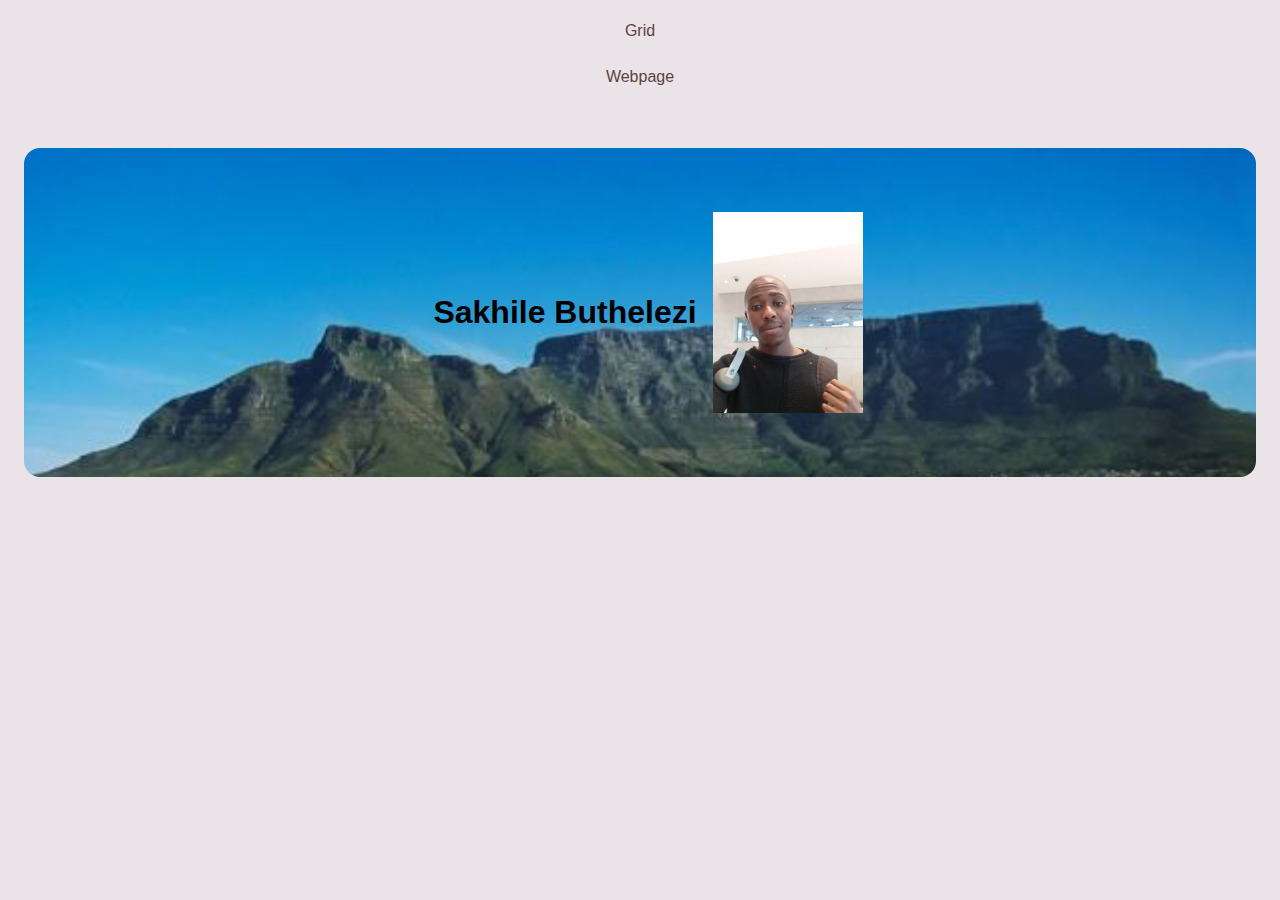
<file: index.html>
<!DOCTYPE html>
<html lang="en">
<head>
    <meta charset="UTF-8">
    <meta http-equiv="X-UA-Compatible" content="IE=edge">
    <meta name="viewport" content="width=device-width, initial-scale=1.0">
    <a href="my-webpage-grid.html">Grid</a>
    <a href="my-webpage.html">Webpage</a>
    <link rel="stylesheet" href="style.css">
    <title>Document</title>

</head>
<body>
    <div class="me">
        <h1>Sakhile Buthelezi</h1>
        <img class="self" src="me.png" alt="My image" width="150">

    </div>
</body>
</html>
</file>
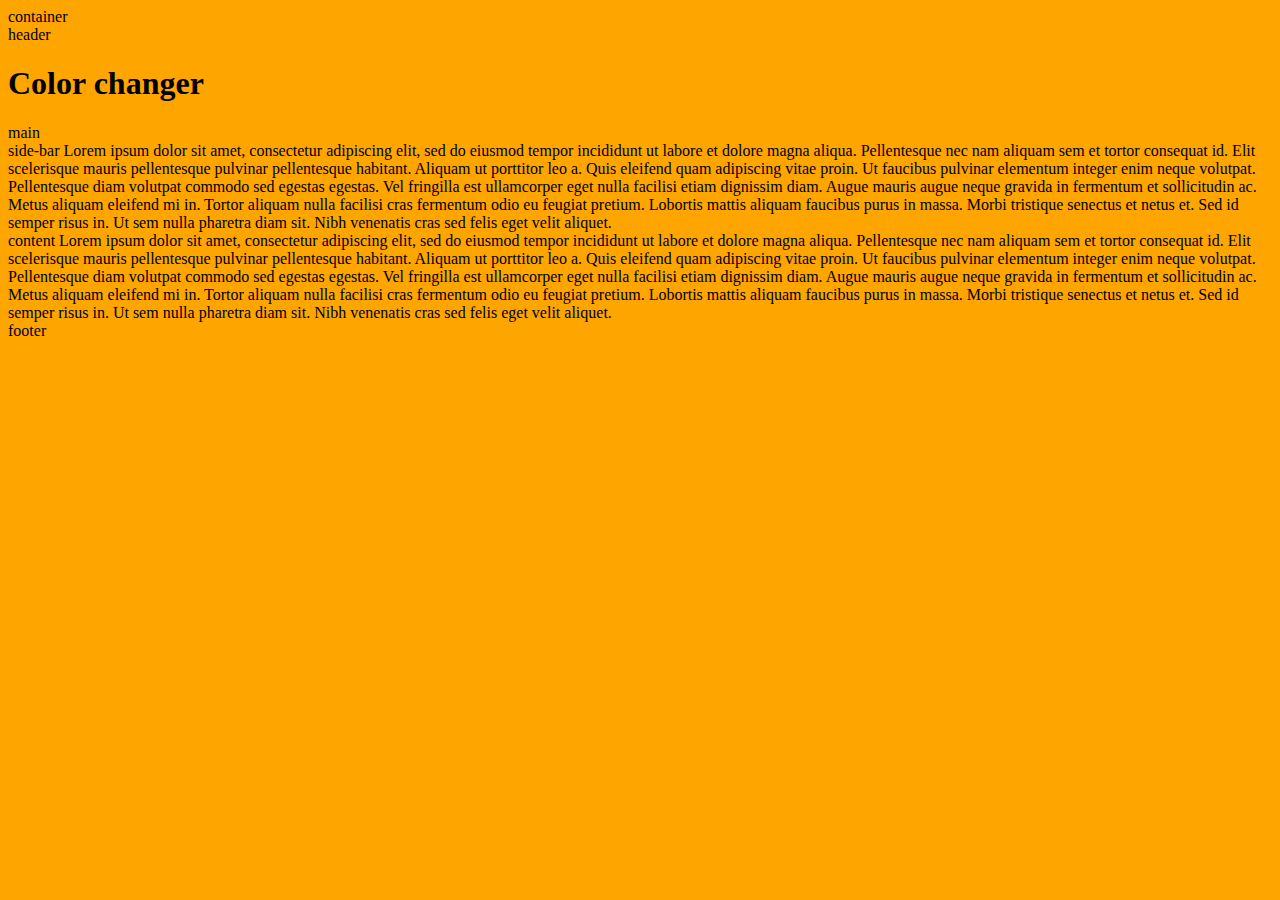
<file: media.html>
<!DOCTYPE html>
<html lang="en">

<head>
    <meta charset="UTF-8">
    <meta http-equiv="X-UA-Compatible" content="IE=edge">
    <meta name="viewport" content="width=device-width, initial-scale=1.0">
    <title>Document</title>
</head>
<style>
    @media (min-width : 400px){
        body {
            background-color: green;
        }
    }

    @media (min-width: 800px) {
        body {
            background-color: blue;
        }

    }

    @media (min-width: 1000px) {
        body {
            background-color: orange;
        }
    }
</style>

<body>
    <div>container
        <div>header
            <h1> Color changer</h1>
        </div>
        <div>main
            <div>side-bar
                Lorem ipsum dolor sit amet, consectetur adipiscing elit,
                sed do eiusmod tempor incididunt ut labore et dolore magna aliqua.
                Pellentesque nec nam aliquam sem et tortor consequat id.
                Elit scelerisque mauris pellentesque pulvinar pellentesque habitant.
                Aliquam ut porttitor leo a. Quis eleifend quam adipiscing vitae proin.
                Ut faucibus pulvinar elementum integer enim neque volutpat.
                Pellentesque diam volutpat commodo sed egestas egestas.
                Vel fringilla est ullamcorper eget nulla facilisi etiam dignissim diam.
                Augue mauris augue neque gravida in fermentum et sollicitudin ac.
                Metus aliquam eleifend mi in.
                Tortor aliquam nulla facilisi cras fermentum odio eu feugiat pretium.
                Lobortis mattis aliquam faucibus purus in massa.
                Morbi tristique senectus et netus et. Sed id semper risus in.
                Ut sem nulla pharetra diam sit.
                Nibh venenatis cras sed felis eget velit aliquet.
            </div>
            <div>content
                Lorem ipsum dolor sit amet, consectetur adipiscing elit,
                sed do eiusmod tempor incididunt ut labore et dolore magna aliqua.
                Pellentesque nec nam aliquam sem et tortor consequat id.
                Elit scelerisque mauris pellentesque pulvinar pellentesque habitant.
                Aliquam ut porttitor leo a. Quis eleifend quam adipiscing vitae proin.
                Ut faucibus pulvinar elementum integer enim neque volutpat.
                Pellentesque diam volutpat commodo sed egestas egestas.
                Vel fringilla est ullamcorper eget nulla facilisi etiam dignissim diam.
                Augue mauris augue neque gravida in fermentum et sollicitudin ac.
                Metus aliquam eleifend mi in.
                Tortor aliquam nulla facilisi cras fermentum odio eu feugiat pretium.
                Lobortis mattis aliquam faucibus purus in massa.
                Morbi tristique senectus et netus et. Sed id semper risus in.
                Ut sem nulla pharetra diam sit.
                Nibh venenatis cras sed felis eget velit aliquet.
            </div>
        </div>
        <div>footer</div>
    </div>
</body>

</html>
</file>
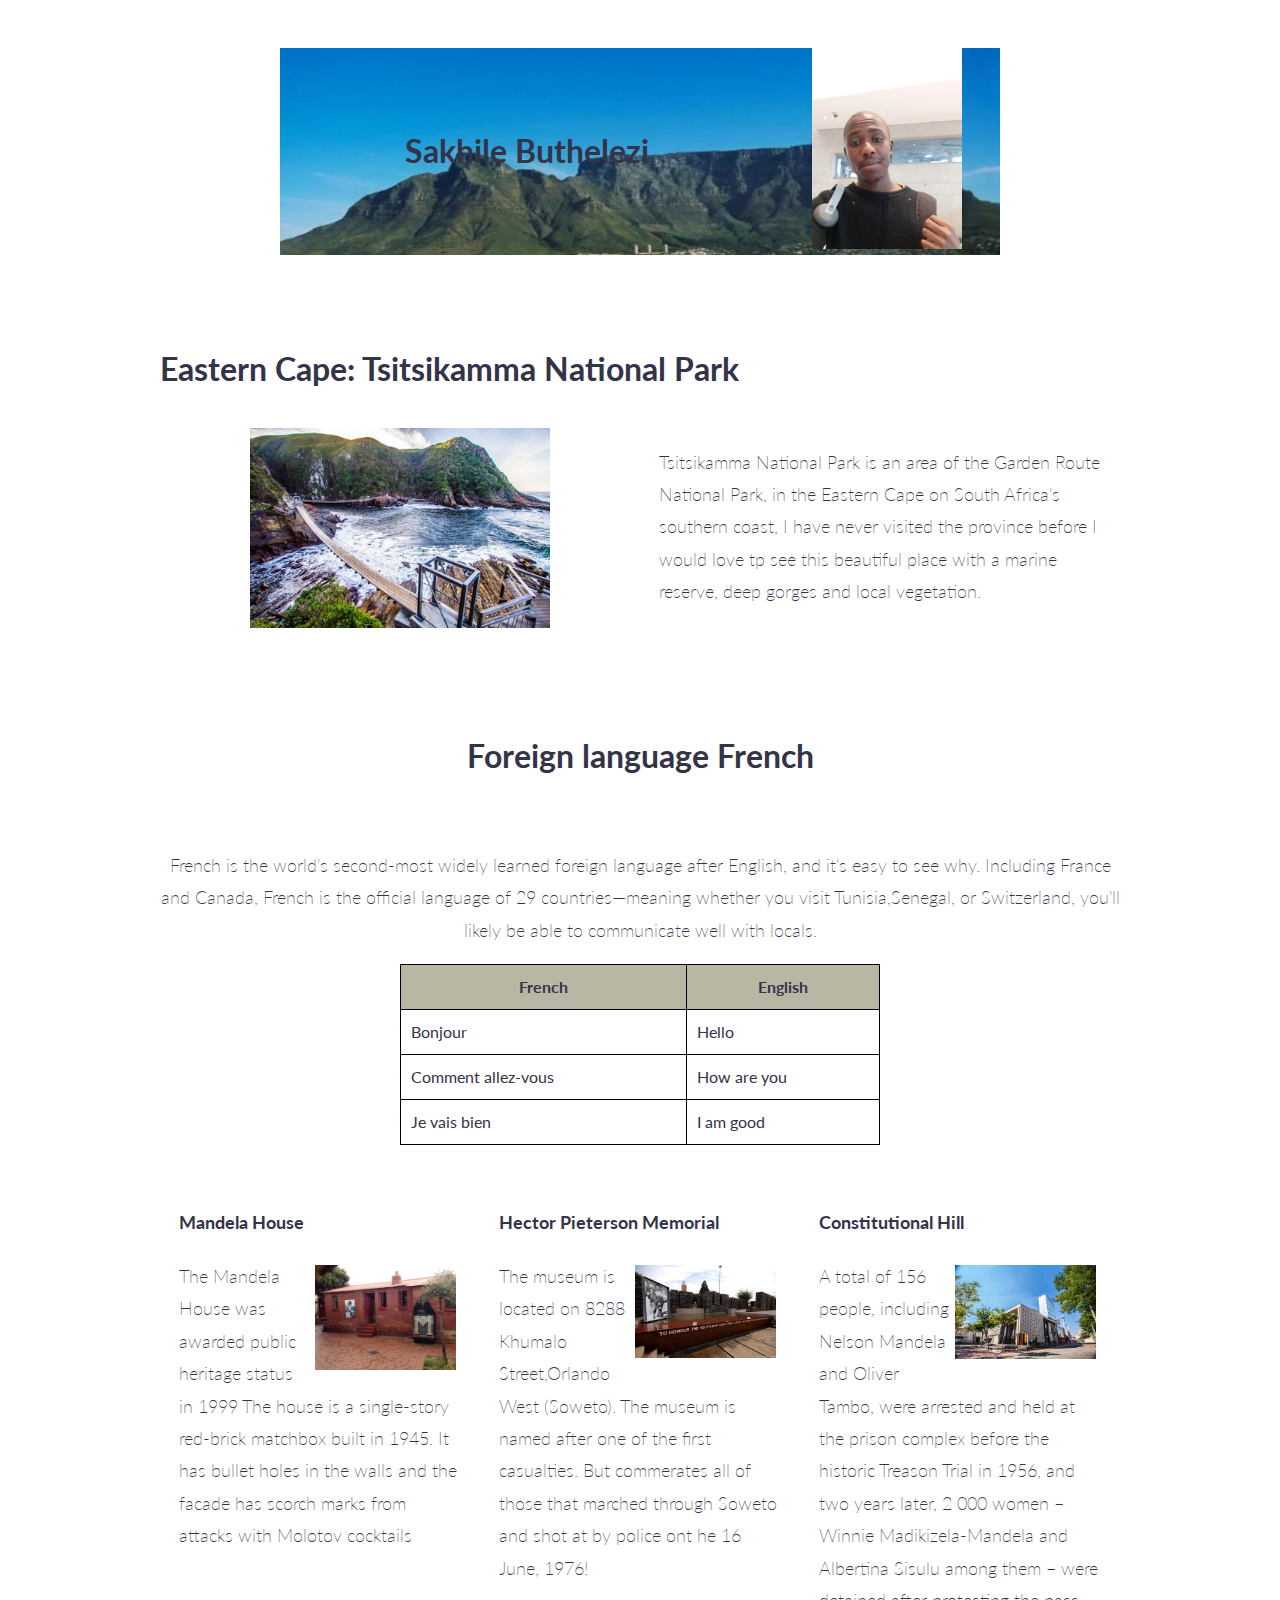
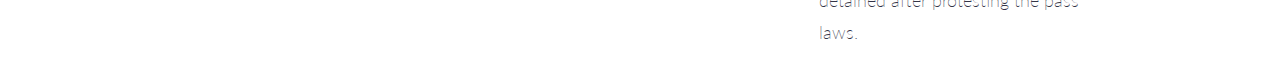
<file: my-webpage-grid.html>
<!DOCTYPE html>
<html lang="en">

<head>
    <meta charset="UTF-8">
    <meta http-equiv="X-UA-Compatible" content="IE=edge">
    <meta name="viewport" content="width=device-width, initial-scale=1.0">
    <link rel="stylesheet" href="simple-grid.css">
    <title>Document</title>
</head>

<body>
    <div class="container">
        <div class="container back">
            <div class="row ">
                <div class="col-6 center"></div>
                <h1>Sakhile Buthelezi</h1>
            </div>
            <div class="col-6 center">
                <img class="self" src="me.png" alt="My image" width="150">
            </div>
        </div>
    

    <div class="row city">
        <h2>Eastern Cape: Tsitsikamma National Park</h2>
        <div class="col-6 cityimage">

            <img src="Tsitsikama.jpg" alt="Tsitsikamma National Park" width="300">
        </div>

        <div class="col-6 citytext">
            <p>Tsitsikamma National Park is an area of the Garden Route National Park,
                in the Eastern Cape on South Africa's southern coast, I have never visited
                the province before I would love tp see this beautiful place with a marine reserve,
                deep gorges and local vegetation.</p>
        </div>
    </div>

    <div class="language">
        <div class="reason center">
            <h2>Foreign language French</h2><br>
            <p>French is the world's second-most widely learned foreign language after English, and it's easy to see
                why.
                Including France and Canada, French is the official language of 29 countries—meaning whether you visit
                Tunisia,Senegal, or Switzerland, you'll likely be able to communicate well with locals.</p>
        </div>
        <div class="table ">
            <table>
                <tr>
                    <th>French</th>
                    <th>English</th>
                </tr>
                <tr>
                    <td>Bonjour</td>
                    <td>Hello</td>
                </tr>
                <tr>
                    <td>Comment allez-vous</td>
                    <td>How are you</td>
                </tr>
                <tr>
                    <td>Je vais bien</td>
                    <td>I am good</td>
                </tr>
            </table>
        </div>
    </div>

    <div class="row">

        <div class="col-4 box1">
            <h4>Mandela House</h4>

            <img class="nelson" src="Nelson.jpg" alt="The Mandela House" width="160">

            <p>The Mandela House was awarded public heritage status in 1999
                The house is a single-story red-brick matchbox built in 1945.
                It has bullet holes in the walls and the facade has scorch marks from attacks with Molotov cocktails
            </p>

        </div>
        <div class="col-4 box2">
            <h4>Hector Pieterson Memorial</h4>

            <img class="hector " src="hector.png" alt="Hector Peterson Memorial" width="160">

            <p>The museum is located on 8288 Khumalo Street,Orlando West (Soweto).
                The museum is named after one of the first casualties.
                But commerates all of those that marched through Soweto and shot at by police ont he 16 June, 1976!
            </p>

        </div>
        <div class="col-4 box3">
            <h4>Constitutional Hill</h4>

            <img class="constitutional" src="Constitutional.jpg" alt="The Constitutional Hill Precinct" width="160">

            <p>A total of 156 people, including Nelson Mandela and Oliver Tambo,
                were arrested and held at the prison complex before the historic Treason Trial in 1956,
                and two years later, 2 000 women – Winnie Madikizela-Mandela and Albertina Sisulu among them – were
                detained after protesting the pass laws.
            </p>

        </div>
    </div>
    </div>
</body>

</html>
</file>
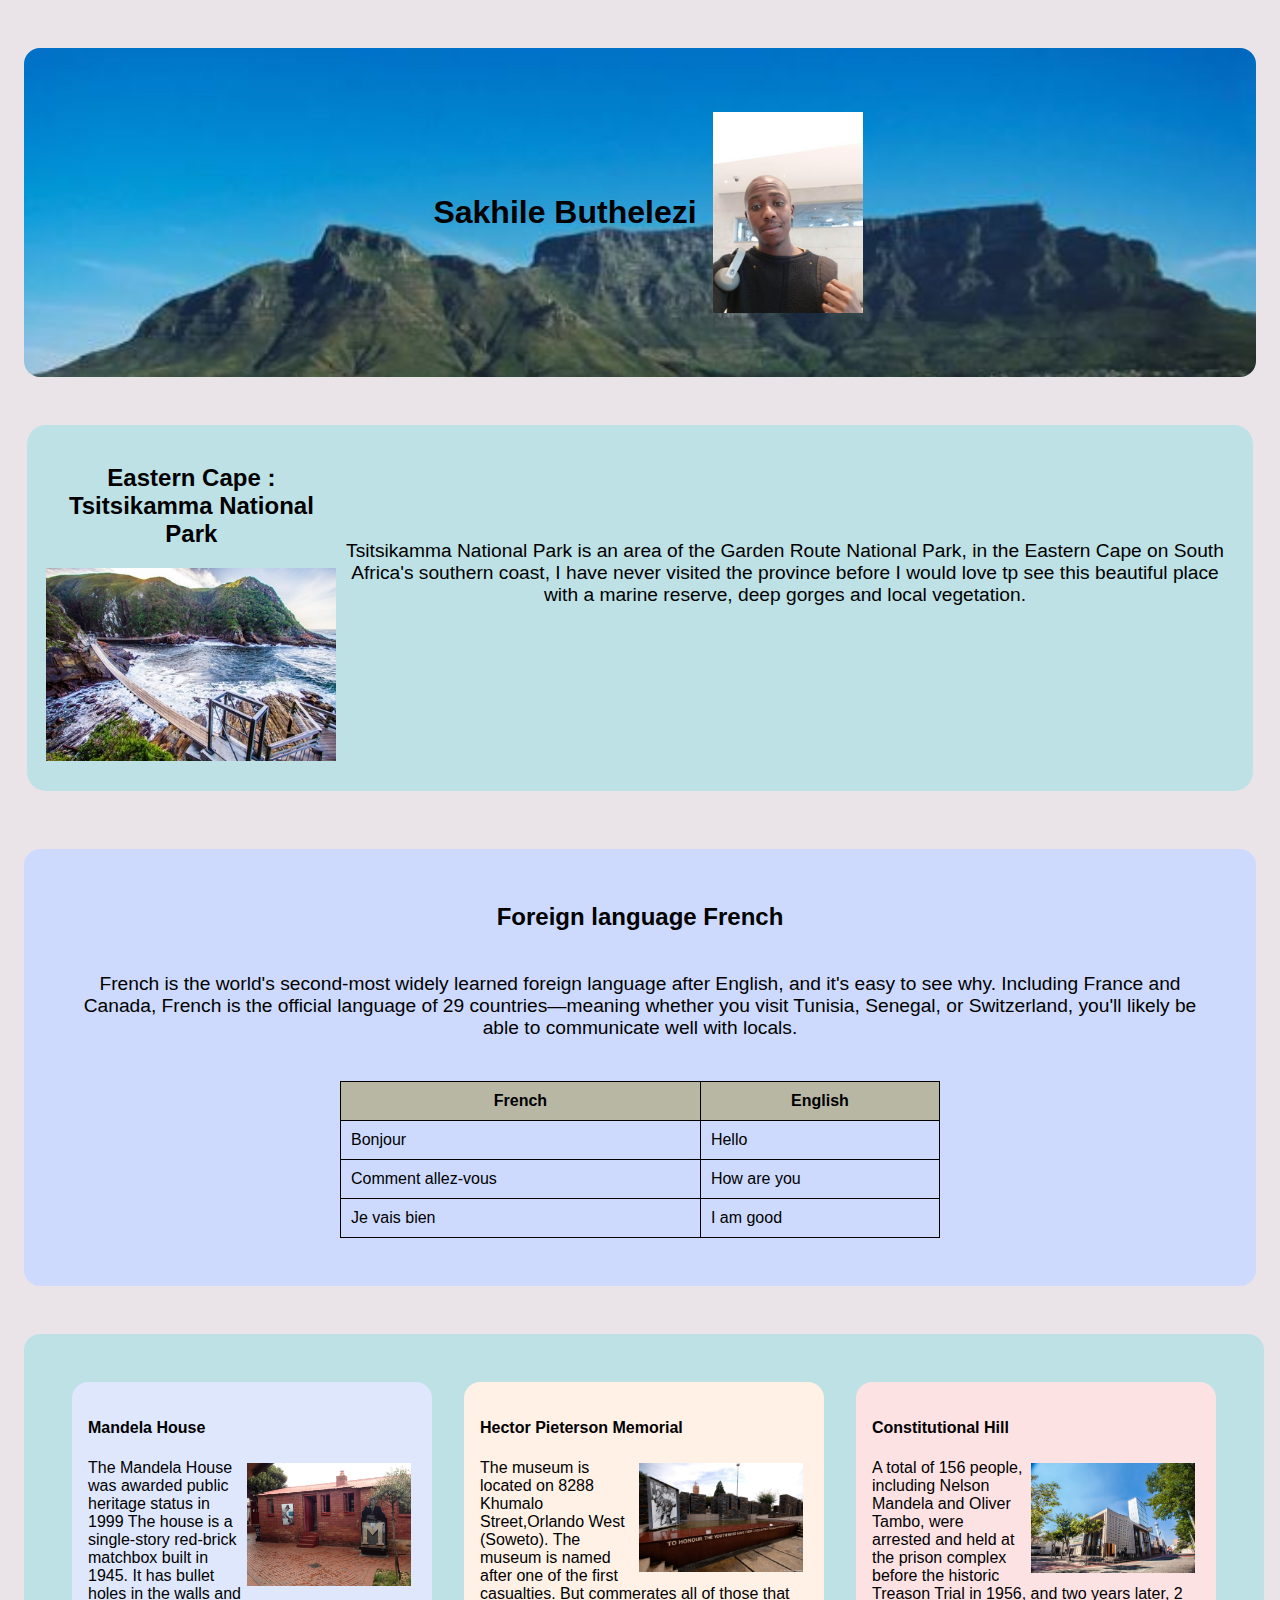
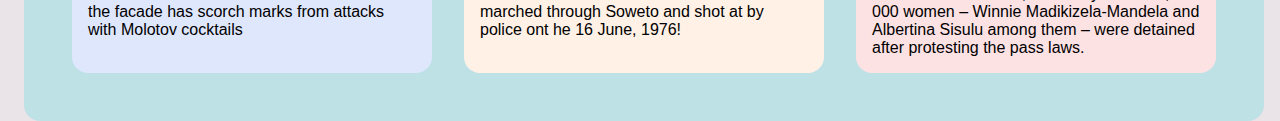
<file: my-webpage.html>
<!DOCTYPE html>
<html lang="en">

<head>
    <meta charset="UTF-8">
    <meta http-equiv="X-UA-Compatible" content="IE=edge">
    <meta name="viewport" content="width=device-width, initial-scale=1.0">
    <link rel="stylesheet" href="style.css">
    <title>Document</title>
</head>

<body>
    <div class="me ">
        <h1>Sakhile Buthelezi</h1>
        <img class="self" src="me.png" alt="My image" width="150">

    </div>

    <div class=" city">
        <div class="cityimage">
            <h2>Eastern Cape : Tsitsikamma National Park</h2>
            <img src="Tsitsikama.jpg" alt="Tsitsikamma National Park" width="290">
        </div>

        <div class="citytext">
            Tsitsikamma National Park is an area of the Garden Route National Park,
            in the Eastern Cape on South Africa's southern coast, I have never visited
            the province before I would love tp see this beautiful place with a marine reserve,
            deep gorges and local vegetation.
        </div>
    </div>

    <div class="language">
        <div class="reason">
            <h2>Foreign language French</h2><br>
            French is the world's second-most widely learned foreign language after English, and it's easy to see why.
            Including France and Canada, French is the official language of 29 countries—meaning whether you visit
            Tunisia,
            Senegal, or Switzerland, you'll likely be able to communicate well with locals.
        </div>
        <div class="table">
            <table>
                <tr>
                    <th>French</th>
                    <th>English</th>
                </tr>
                <tr>
                    <td>Bonjour</td>
                    <td>Hello</td>
                </tr>
                <tr>
                    <td>Comment allez-vous</td>
                    <td>How are you</td>
                </tr>
                <tr>
                    <td>Je vais bien</td>
                    <td>I am good</td>
                </tr>
            </table>
        </div>
    </div>

    <div class="historic">

        <div class="box1">
            <h4>Mandela House</h4>

            <img class="nelson" src="Nelson.jpg" alt="The Mandela House" width="160">

            The Mandela House was awarded public heritage status in 1999
            The house is a single-story red-brick matchbox built in 1945.
            It has bullet holes in the walls and the facade has scorch marks from attacks with Molotov cocktails

        </div>
        <div class="box2">
            <h4>Hector Pieterson Memorial</h4>

            <img class="hector" src="hector.png" alt="Hector Peterson Memorial" width="160">

            <p>
                The museum is located on 8288 Khumalo Street,Orlando West (Soweto).
                The museum is named after one of the first casualties.
                But commerates all of those that marched through Soweto and shot at by police ont he 16 June, 1976!
            </p>

        </div>
        <div class="box3">
            <h4>Constitutional Hill</h4>

            <img class="constitutional" src="Constitutional.jpg" alt="The Constitutional Hill Precinct" width="160">

            A total of 156 people, including Nelson Mandela and Oliver Tambo,
            were arrested and held at the prison complex before the historic Treason Trial in 1956,
            and two years later, 2 000 women – Winnie Madikizela-Mandela and Albertina Sisulu among them – were
            detained
            after protesting the pass laws.

        </div>
    </div>
</body>

</html>
</file>
<file: style.css>
body {
  background-color: #eae4e9;
  font-family: 'Gill Sans', 'Gill Sans MT', Calibri, 'Trebuchet MS', sans-serif;
}

h1 {
  color: black;
  text-align: center;
  padding: 0.5em;

}

h2 {
  color: black;
  font-size: x-large;
}

a {
  display: block;
  color: rgb(97, 63, 63);
  text-align: center;
  padding: 14px 16px;
  text-decoration: dotted;
}

.me {
  text-align: center;
  background-image: url(Table-Mountain.JPG);
  background-size: cover;
  background-repeat: no-repeat;
  margin: 1em;
  padding: 4em;
  border-radius: 1em;
  margin-bottom: 3em;
  margin-top: 3em;
}

.self {
  text-align: center;
}

.city {
  margin-bottom: 2em;
  background-color: #bee1e6;
  margin: 1em;
  padding: 1em;
  border-radius: 1em;
  font-size: larger;
  margin-bottom: 3em;
  overflow: hidden;
}

.cityimage {
  text-align: center;
  padding-bottom: 0.3em;
  width: 60%;
}

.citytext {
  text-align: center;
}

.reason {
  text-align: center;
  margin: 2em;
  padding-bottom: 0.2em;
  font-size: larger;
}

.language {
  background-color: #cddafd;
  padding: 1em;
  border-radius: 1em;
  margin: 1em;
  margin-bottom: 2em;
}

table {
  border-collapse: collapse;
  width: 50%;
  margin-bottom: 2em;
  margin-left: auto;
  margin-right: auto;

}

th {
  background-color: #b7b7a4;

}

td,
th {
  border: 1px solid black;
  padding: 10px;
}

.historic {
  background-color: #bee1e6
}

.box1,
.box2,
.box3 {
  padding: 1em;
  margin: 1em;
  border-radius: 1em;
  overflow: hidden;
}

.constitutional,
.nelson,
.hector {
  width: 50%;
  padding: 0.2em;
  margin: 0.3em;
}

.box1 {
  background-color: #dfe7fd;

}

.box2 {
  background-color: #fff1e6;
}

.box3 {
  background-color: #fde2e4;
}

.hector {
  float: right;
}

.constitutional {
  float: left;
}

.nelson {
  float: left;
}


@media(min-width: 760px) {

  .me {
    display: flex;
    align-items: center;
    justify-content: center;
  }

  .city {
    display: flex;
  }

  .citytext {
    margin-top: 5em;
  }

  .historic {
    background-color: #bee1e6;
    display: flex;
    border-radius: 1em;
    padding: 2em;
    margin: 1em;
    position: absolute;
  }

  .constitutional,
  .hector,
  .nelson {
    width: 50%;
    float: right;
    margin: 0.2em;
    padding: 0.1em;
  }

  .box1,
  .box2,
  .box3 {
    padding: 1em;
    margin: 1em;
    width: 33.3%;
  }
}
</file>
<file: simple-grid.css>
/**
*** SIMPLE GRID
*** (C) ZACH COLE 2016
**/

@import url(https://fonts.googleapis.com/css?family=Lato:400,300,300italic,400italic,700,700italic);

/* UNIVERSAL */

html,
body {
  height: 100%;
  width: 100%;
  margin: 0;
  padding: 0;
  left: 0;
  top: 0;
  font-size: 100%;
}

.back {
  background-image: url(Table-Mountain.JPG);
  background-size: cover;
  margin-top: 3em;
  width: 100%;

}

/*.self {
  padding-left: 6.5em;
}*/

table {
  border-collapse: collapse;
  width: 50%;
  margin-bottom: 2em;
  margin-left: auto;
  margin-right: auto;

}

th {
  background-color: #b7b7a4;

}

td,
th {
  border: 1px solid black;
  padding: 10px;
}

/* ROOT FONT STYLES */

* {
  font-family: 'Lato', Helvetica, sans-serif;
  color: #333447;
  line-height: 1.5;
}

/* TYPOGRAPHY */

h1 {
  text-align: center;

}

h2 {
  font-size: 2rem;
  padding-top: 2em;
}

h3 {
  font-size: 1.375rem;
}

h4 {
  font-size: 1.125rem;
}

h5 {
  font-size: 1rem;
}

h6 {
  font-size: 0.875rem;
}

p {
  font-size: 1.125rem;
  font-weight: 200;
  line-height: 1.8;
}

.citytext {
  margin-top: 1em;
}

.font-light {
  font-weight: 300;
}

.font-regular {
  font-weight: 400;
}

.font-heavy {
  font-weight: 700;
}

/* POSITIONING */

.left {
  text-align: left;
}

.right {
  text-align: right;
}

.center {
  text-align: center;
  margin-left: auto;
  margin-right: auto;
}

.justify {
  text-align: justify;
}

/* ==== GRID SYSTEM ==== */

.container {
  width: 90%;
  margin-left: auto;
  margin-right: auto;
}

.row {
  position: relative;
  width: 100%;
}

.row [class^="col"] {
  float: left;
  margin: 0.5rem 2%;
  min-height: 0.125rem;
}

.col-1,
.col-2,
.col-3,
.col-4,
.col-5,
.col-6,
.col-7,
.col-8,
.col-9,
.col-10,
.col-11,
.col-12 {
  width: 96%;
}

.col-1-sm {
  width: 4.33%;
}

.col-2-sm {
  width: 12.66%;
}

.col-3-sm {
  width: 21%;
}

.col-4-sm {
  width: 29.33%;
}

.col-5-sm {
  width: 37.66%;
}

.col-6-sm {
  width: 46%;
}

.col-7-sm {
  width: 54.33%;
}

.col-8-sm {
  width: 62.66%;
}

.col-9-sm {
  width: 71%;
}

.col-10-sm {
  width: 79.33%;
}

.col-11-sm {
  width: 87.66%;
}

.col-12-sm {
  width: 96%;
}

.row::after {
  content: "";
  display: table;
  clear: both;
}

.hidden-sm {
  display: none;
}

.hector {
  float: left;
  padding-right: 0.5em;
}

.constitutional,
.nelson {
  float: right;
  padding-left: 0.4em;
}

@media only screen and (min-width: 33.75em) { /* 540px */
  .container {
    width: 80%;
  }
}
@media (min-width : 400px){
  .container{
    width:auto;
  }

  .cityimage{
    text-align: center;
    margin-left: auto;
    margin-right: auto;
  }
  .back {
    display: block;
    align-items: center;
    justify-content: center;
  }
  .self{
    text-align: center;
    margin-left: auto;
    margin-right: auto;
    align-items: center;
    justify-content: center;

  }
}

@media only screen and (min-width: 45em) { /* 720px */
  .container {
    width: 80%;
  }

  .back {
    display: flex;
    align-items: center;
    justify-content: center;
  }
  .city{
    overflow: hidden;
  }
  .cityimage{
    width: 45%;
  }
  .citytext{
    width: 45%;
  }
  .col-1 {
    width: 4.33%;
  }

  .col-2 {
    width: 12.66%;
  }

  .col-3 {
    width: 21%;
  }

  .col-4 {
    width: 29.33%;
  }

  .col-5 {
    width: 37.66%;
  }

  .col-6 {
    width: 46%;
  }

  .col-7 {
    width: 54.33%;
  }

  .col-8 {
    width: 62.66%;
  }

  .col-9 {
    width: 71%;
  }

  .col-10 {
    width: 79.33%;
  }

  .col-11 {
    width: 87.66%;
  }

  .col-12 {
    width: 96%;
  }

  .hidden-sm {
    display: block;
  }
}

@media only screen and (min-width: 60em) {

  /* 960px */
  .container {
    width: 75%;
    max-width: 60rem;
  }

  .h1 {
    padding-left: 8em;
  }

  .back {
    display:flex;
  }

  .constitutional,
  .hector,
  .nelson {
    width: 50%;
    float: right;
    margin: 0.2em;
    padding: 0.1em;
  }

  .box1,
  .box2,
  .box3 {
    height: auto;
    margin: 1em;
  }
}
</file>
